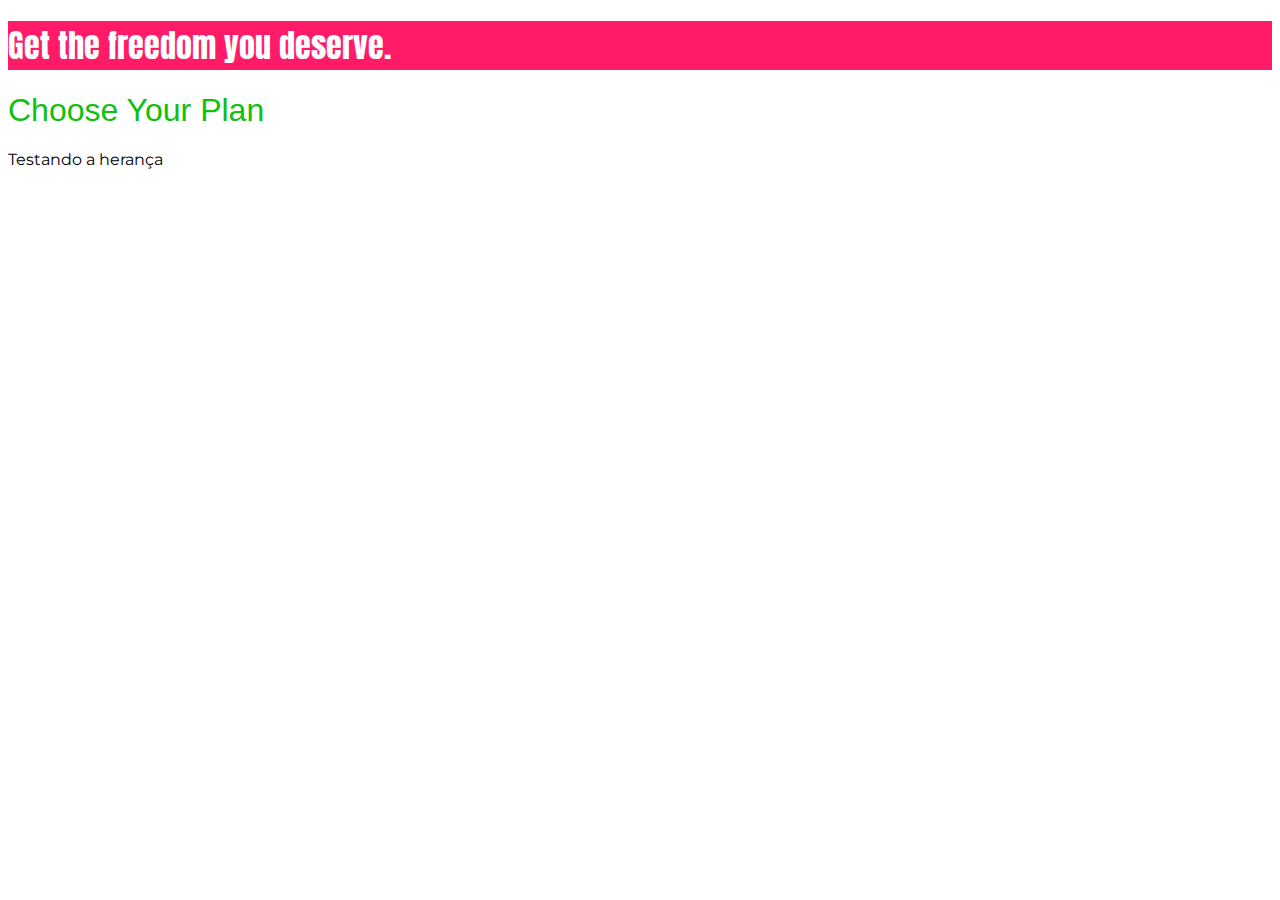
<file: basics-02/index.html>
<!DOCTYPE html>
<html lang="en">

<head>
    <meta charset="UTF-8">
    <meta http-equiv="X-UA-Compatible" content="ie=edge">
    <title>uHost</title>
    <link rel="shortcut icon" href="favicon.png">
    <link rel="stylesheet" href="main.css">
</head>

<body>
    <main>
        <section id="product-overview">
            <h1>Get the freedom you deserve.</h1>
            
        </section>
        <section id="plans">
            <h1 class="section-title">Choose Your Plan</h1>
            <p>Testando a herança</p>
        </section>
    </main>
</body>

</html>
</file>
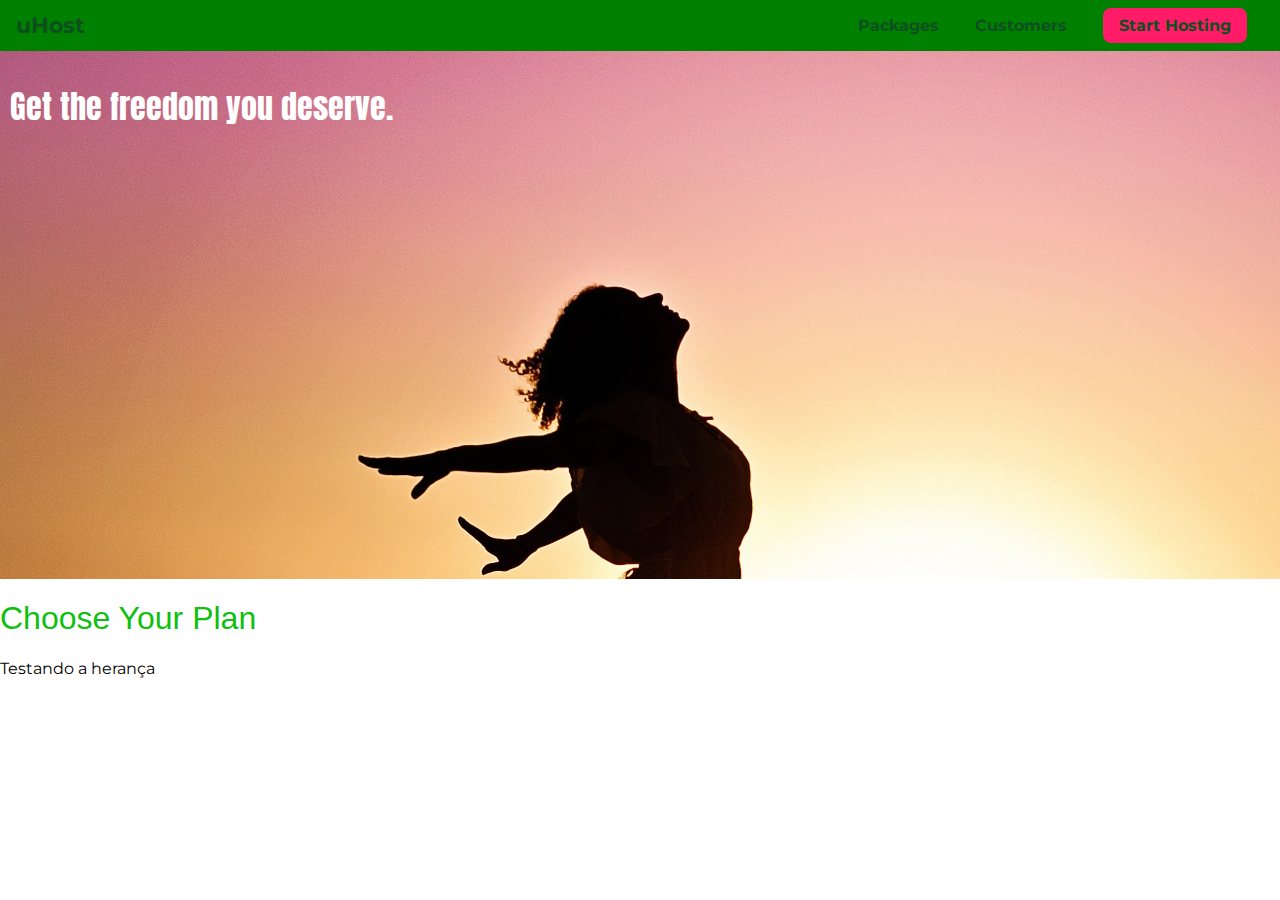
<file: basics-03/index.html>
<!DOCTYPE html>
<html lang="en">

<head>
    <meta charset="UTF-8">
    <meta http-equiv="X-UA-Compatible" content="ie=edge">
    <title>uHost</title>
    <link rel="shortcut icon" href="favicon.png">
    <link rel="stylesheet" href="main.css">
</head>

<body>
    <header class="main-header">
        <div>
            <a href="index.html" class="main-header__brand">
                uHost
            </a>
        </div>
        <nav class="main-nav">
            <ul class="main-nav__items">
                <li class="main-nav__item">
                    <a href="packages/index.html">Packages</a>
                </li>
                <li class="main-nav__item">
                    <a href="customers/index.html">Customers</a>
                </li>
                <li class="main-nav__item main-nav__item--cta">
                    <a href="start-hosting/index.html">Start Hosting</a>
                </li>
            </ul>
        </nav>
    </header>
    <main>
        <section id="product-overview">
            <h1>Get the freedom you deserve.</h1>
            
        </section>
        <section id="plans">
            <h1 class="section-title">Choose Your Plan</h1>
            <p>Testando a herança</p>
        </section>
    </main>
</body>

</html>
</file>
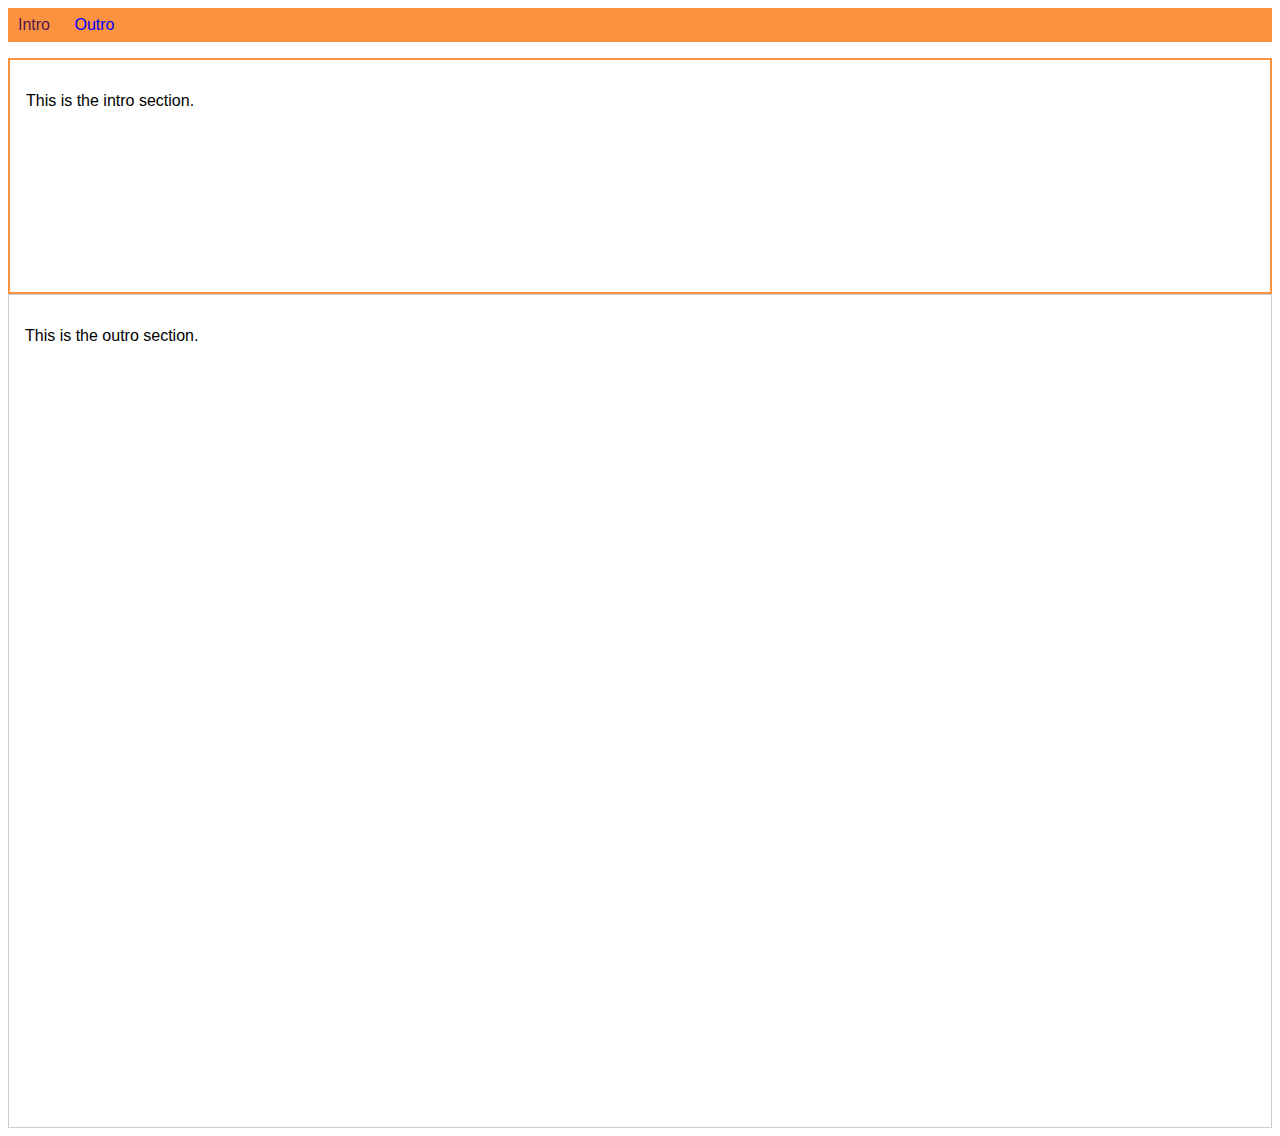
<file: basics-04/more-on-selectors-1-start-code/index.html>
<!DOCTYPE html>
<html lang="en">

<head>
    <meta charset="UTF-8">
    <meta name="viewport" content="width=device-width, initial-scale=1.0">
    <meta http-equiv="X-UA-Compatible" content="ie=edge">
    <title>CSS Course</title>
    <link rel="stylesheet" href="main.css">
</head>

<body>
    <nav>
        <a href="#intro" class="active">Intro</a>
        <a href="#outro">Outro</a>
    </nav>
    <section id="intro" class="main-section highlighted">
        <p>This is the intro section.</p>
    </section>
    <section id="outro" class="main-section">
        <p>This is the outro section.</p>
    </section>
</body>

</html>
</file>
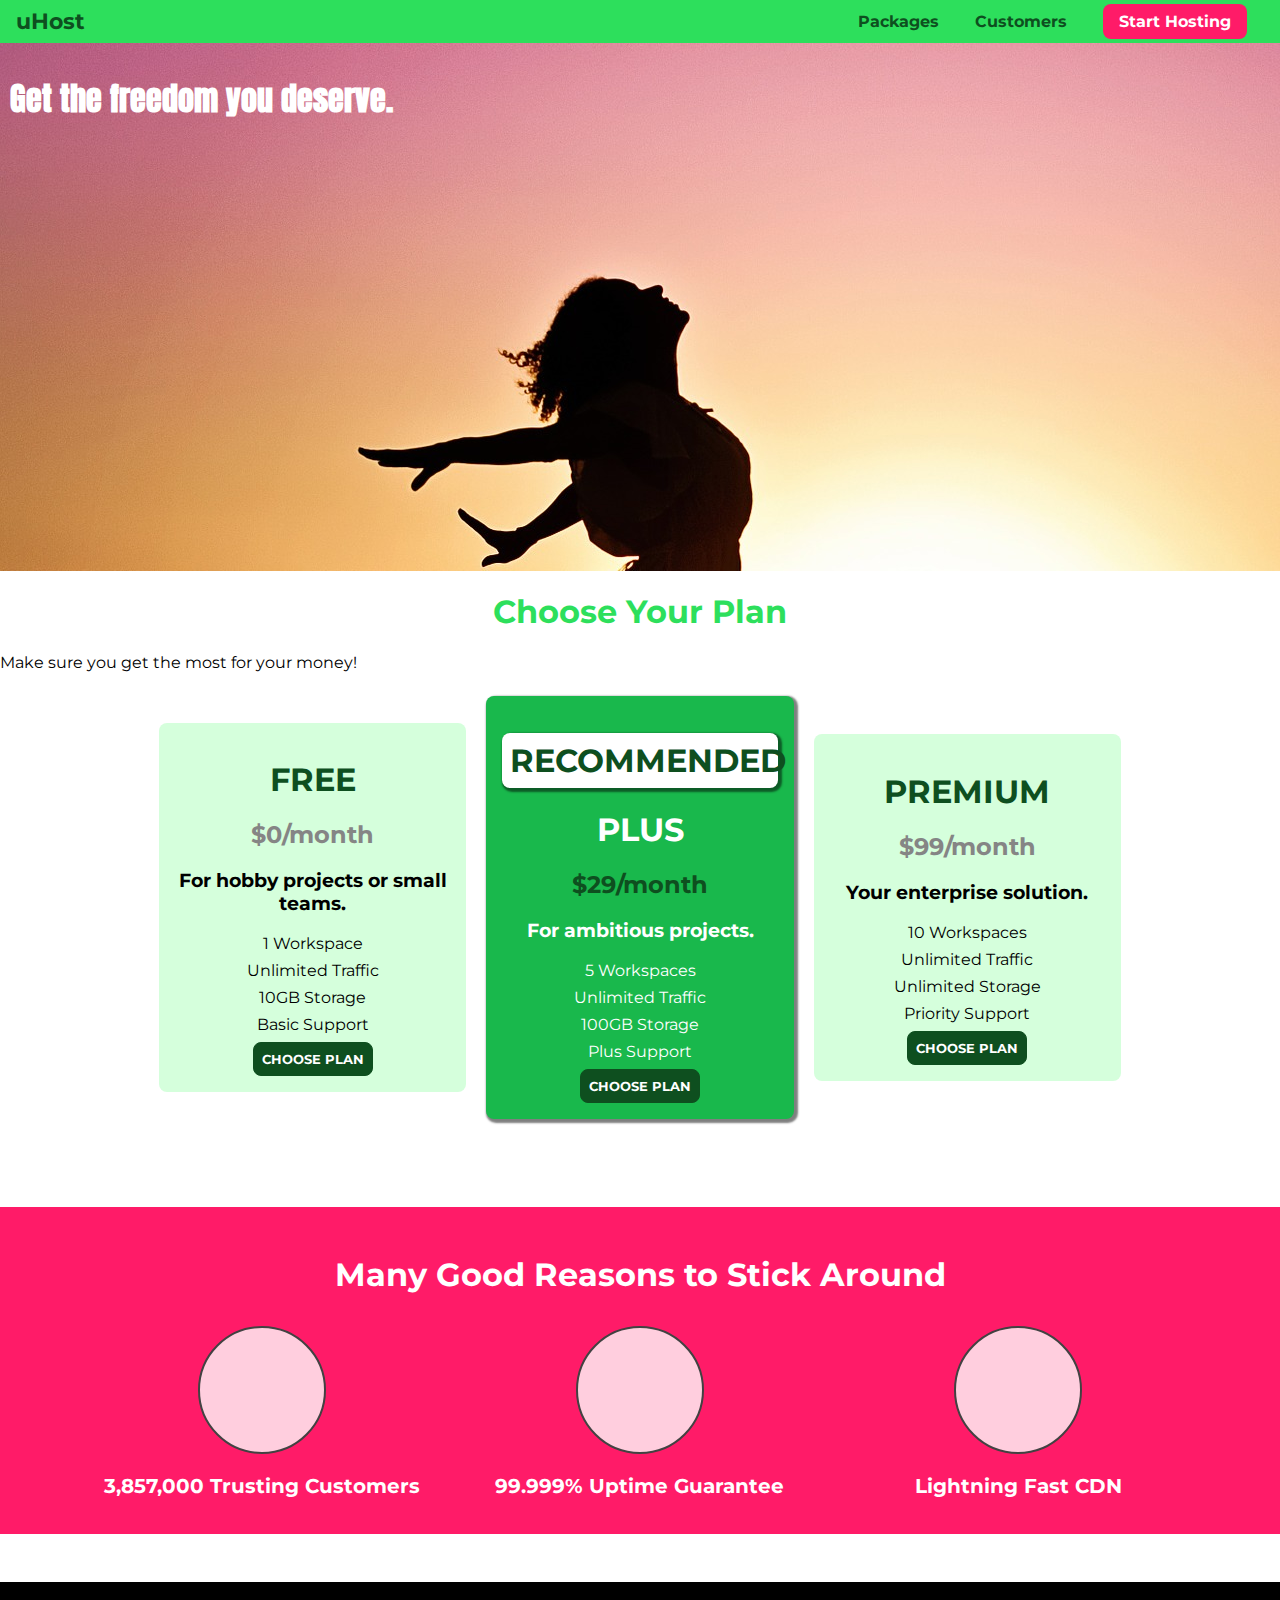
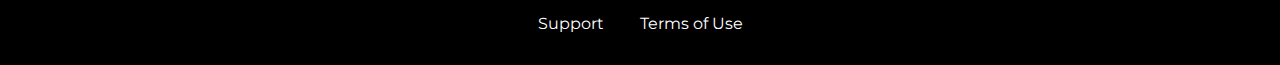
<file: basics-05/practicing-basics-01-adding-style-to-plans-starting-code/index.html>
<!DOCTYPE html>
<html lang="en">

<head>
    <meta charset="UTF-8">
    <meta http-equiv="X-UA-Compatible" content="ie=edge">
    <title>uHost</title>
    <link rel="shortcut icon" href="favicon.png">
    <link href="https://fonts.googleapis.com/css?family=Anton" rel="stylesheet">
    <link href="https://fonts.googleapis.com/css?family=Montserrat:400,700" rel="stylesheet">
    <link rel="stylesheet" href="shared.css">
    <link rel="stylesheet" href="main.css">
   
</head>

<body>
    <header class="main-header">
        <div>
            <a href="index.html" class="main-header__brand">
                uHost
            </a>
        </div>
        <nav class="main-nav">
            <ul class="main-nav__items">
                <li class="main-nav__item">
                    <a href="packages/index.html">Packages</a>
                </li>
                <li class="main-nav__item">
                    <a href="customers/index.html">Customers</a>
                </li>
                <li class="main-nav__item main-nav__item--cta">
                    <a href="start-hosting/index.html">Start Hosting</a>
                </li>
            </ul>
        </nav>
    </header>
    <main>
        <section id="product-overview">
            <h1>Get the freedom you deserve.</h1>
        </section>
        <section id="plans">
            <h1 class="section-title">Choose Your Plan</h1>
            <p>Make sure you get the most for your money!</p>
            <div class="plan__list">
                <article class="plan">
                    <h1>FREE</h1>
                    <h2>$0/month</h2>
                    <h3>For hobby projects or small teams.</h3>
                    <ul class="plan__features">
                        <li>1 Workspace</li>
                        <li>Unlimited Traffic</li>
                        <li>10GB Storage</li>
                        <li>Basic Support</li>
                    </ul>
                    <div>
                        <button class="button">CHOOSE PLAN</button>
                    </div>
                </article>
                <article class="plan plan--highlighted">
                    <h1 class="plan__annotation">RECOMMENDED</h1>
                    <h1 class="plan__title">PLUS</h1>
                    <h2 class="plan__price">$29/month</h2>
                    <h3>For ambitious projects.</h3>
                    <ul class="plan__features">
                        <li>5 Workspaces</li>
                        <li>Unlimited Traffic</li>
                        <li>100GB Storage</li>
                        <li>Plus Support</li>
                    </ul>
                    <div>
                        <button  class="button">CHOOSE PLAN</button>
                    </div>
                </article>
                <article class="plan">
                    <h1>PREMIUM</h1>
                    <h2>$99/month</h2>
                    <h3>Your enterprise solution.</h3>
                    <ul class="plan__features">
                        <li>10 Workspaces</li>
                        <li>Unlimited Traffic</li>
                        <li>Unlimited Storage</li>
                        <li>Priority Support</li>
                    </ul>
                    <div>
                        <button class="button">CHOOSE PLAN</button>
                    </div>
                </article>
            </div>
        </section>
        <section id="key-features">
            <h1 class="section-title">Many Good Reasons to Stick Around</h1>
            <ul class="key-features__list">
                <li class="key-feature">
                    <div class="key-feature__image">

                    </div>
                    <p class="key-feature__description">3,857,000 Trusting Customers</p>
                </li>
                <li class="key-feature">
                    <div class="key-feature__image">

                    </div>
                    <p class="key-feature__description">99.999% Uptime Guarantee</p>
                </li>
                <li class="key-feature">
                    <div class="key-feature__image">

                    </div>
                    <p class="key-feature__description">Lightning Fast CDN</p>
                </li>
            </ul>
        </section>
    </main>
    <footer class="main-footer">
        <nav>
            <ul class="main-footer__links">
                <li class="main-footer__link">
                    <a href="#">Support</a>
                </li>
                <li class="main-footer__link">
                    <a href="#">Terms of Use</a>
                </li>
            </ul>
        </nav>
    </footer>
</body>

</html>
</file>
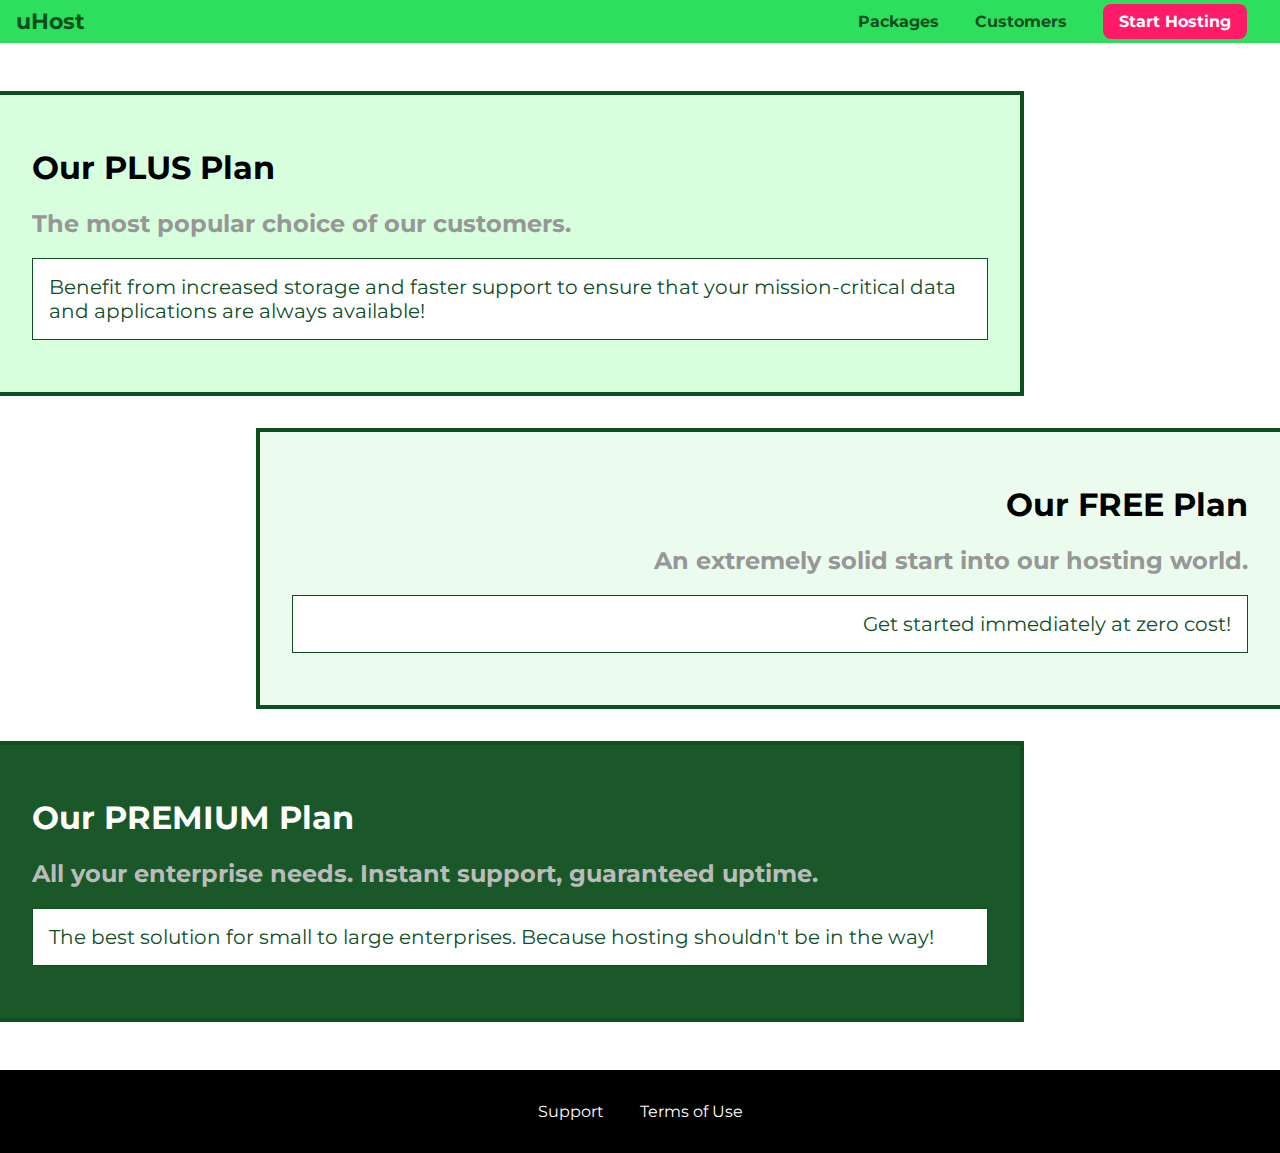
<file: basics-05/practicing-basics-01-adding-style-to-plans-starting-code/packages/index.html>
<!DOCTYPE html>
<html lang="en">

<head>
    <meta charset="UTF-8">
    <meta http-equiv="X-UA-Compatible" content="ie=edge">
    <title>uHost</title>
    <link rel="shortcut icon" href="favicon.png">
    
    <link rel="stylesheet" href="../shared.css">
    <link rel="stylesheet" href="packages.css">
</head>

<body>
    <header class="main-header">
        <div>
            <a href="../index.html" class="main-header__brand">
                uHost
            </a>
        </div>
        <nav class="main-nav">
            <ul class="main-nav__items">
                <li class="main-nav__item">
                    <a href="index.html">Packages</a>
                </li>
                <li class="main-nav__item">
                    <a href="../customers/index.html">Customers</a>
                </li>
                <li class="main-nav__item main-nav__item--cta">
                    <a href="../start-hosting/index.html">Start Hosting</a>
                </li>
            </ul>
        </nav>
    </header>
    <main>
        <section class="package" id="plus">
            <a href="#">
                <h1 class="package__title">Our PLUS Plan</h1>
                <h2 class="package__subtitle">The most popular choice of our customers.</h2>
                <p class="package__info">Benefit from increased storage and faster support to ensure that your mission-critical data and applications
                    are always available!</p>
            </a>
        </section>
        <section class="package" id="free">
            <a href="#">
                <h1 class="package__title">Our FREE Plan</h1>
                <h2 class="package__subtitle">An extremely solid start into our hosting world.</h2>
                <p class="package__info">Get started immediately at zero cost!</p>
            </a>
        </section>
        <div class="clearfix"></div>
        <section class="package" id="premium">
            <a href="#">
                <h1 class="package__title">Our PREMIUM Plan</h1>
                <h2 class="package__subtitle">All your enterprise needs. Instant support, guaranteed uptime. </h2>
                <p class="package__info">The best solution for small to large enterprises. Because hosting shouldn't be in the way!</p>
            </a>
        </section>
    </main>
    <footer class="main-footer">
        <nav>
            <ul class="main-footer__links">
                <li class="main-footer__link">
                    <a href="#">Support</a>
                </li>
                <li class="main-footer__link">
                    <a href="#">Terms of Use</a>
                </li>
            </ul>
        </nav>
    </footer>
</body>

</html>
</file>
<file: basics-02/main.css>
@import url('https://fonts.googleapis.com/css2?family=Anton&display=swap');
@import url('https://fonts.googleapis.com/css2?family=Anton&family=Montserrat:ital,wght@0,100..900;1,100..900&display=swap');

body{
    font-family: "Montserrat", sans-serif;
    font-optical-sizing: auto;
    font-size: normal;
    
}


h1{
    color: white;
    font-family: "Anton", sans-serif;
    font-weight: 400;
    font-style: normal;
}

#product-overview {
    background: #ff1b68;
    
}

.section-title{
    color: rgb(15, 192, 15);
}

#product-overview h1{
    font-family: "Anton", sans-serif;
}

h1{

    font-family: sans-serif;
}
</file>
<file: basics-03/main.css>
@import url('https://fonts.googleapis.com/css2?family=Anton&display=swap');
@import url('https://fonts.googleapis.com/css2?family=Anton&family=Montserrat:ital,wght@0,100..900;1,100..900&display=swap');


* {
    box-sizing: border-box;
}

body{
    font-family: "Montserrat", sans-serif;
    font-optical-sizing: auto;
    font-size: normal;
    margin: 0px;
    
}


h1{
    color: white;
    font-family: "Anton", sans-serif;
    font-weight: 400;
    font-style: normal;
}

#product-overview {
    background: url("freedom.jpg");
    padding: 10px;
    width: 100%;
    height: 528px;
    
}

.section-title{
    color: rgb(15, 192, 15);
}

#product-overview h1{
    font-family: "Anton", sans-serif;
}

h1{
    font-family: sans-serif;
}


.main-header{
    width: 100%;
    background-color: green;
    padding: 8px 16px;
}

.main-header div{
    display: inline-block;
}

.main-nav{
    display: inline-block;
    text-align: right;
    width: calc(100% - 74px);
    vertical-align: middle;
}

.main-nav__items{
    margin: 0;
    padding: 0;
    list-style: none;

}

.main-nav__item{
    display: inline-block;
    margin: 0 16px;
}

.main-header__brand{
    color: #0e4f1f;
    text-decoration: none;
    font-weight: bold;
    font-size: 22px;
    vertical-align: middle;
}

.main-nav__item a{
    text-decoration: none;
    color: #0e4f1f;
    font-weight: bold;
    padding: 3px 0;
}

.main-nav__item a:hover,
.main-nav__item a:active{
    color: white;
    border-bottom: 5px solid white;
}

.main-nav__item--cta{
    color: white;
    background: #ff1b68;
    padding: 8px 16px;
    border-radius: 8px;
}

.main-nav__item--cta a:hover,
.main-nav__item--cta a:active{
    color: #ff1b68;
    background: white;
    border: none;
}
</file>
<file: basics-04/more-on-selectors-1-start-code/main.css>
body {
    font-family: sans-serif;
}

nav {
    margin-bottom: 16px;
    background: #fa923f;
    padding: 8px 0;
}

a {
    text-decoration: none;
    color: white;
    margin: 10px;
}

a.active{
    color: #521751;
}

a{
    color: blue;
}

.main-section {
    height: 800px;
    border: 1px solid #ccc;
    padding: 16px;
}

.highlighted{
    border: 2px solid #fa923f;
    height: 200px;
}
</file>
<file: basics-05/practicing-basics-01-adding-style-to-plans-starting-code/shared.css>
@import url('https://fonts.googleapis.com/css2?family=Anton&display=swap');
@import url('https://fonts.googleapis.com/css2?family=Anton&family=Montserrat:ital,wght@0,100..900;1,100..900&display=swap');
* {
    box-sizing: border-box;
}

body {
    font-family: 'Montserrat', sans-serif;
    margin: 0;
}

.main-header {
    width: 100%;
    background: #2ddf5c;
    padding: 8px 16px;
}

.main-header div {
    display: inline-block;
    vertical-align: middle;
}

.main-header__brand {
    color: #0e4f1f;
    text-decoration: none;
    font-weight: bold;
    font-size: 22px;
}

.main-nav {
    display: inline-block;
    text-align: right;
    width: calc(100% - 74px);
    vertical-align: middle;
}

.main-nav__items {
    margin: 0;
    padding: 0;
    list-style: none;
}

.main-nav__item {
    display: inline-block;
    margin: 0 16px;
}

.main-nav__item a {
    text-decoration: none;
    color: #0e4f1f;
    font-weight: bold;
    padding: 3px 0;
}

.main-nav__item a:hover,
.main-nav__item a:active {
    color: white;
    border-bottom: 5px solid white;
}

.main-nav__item--cta a {
    color: white;
    background: #ff1b68;
    padding: 8px 16px;
    border-radius: 8px;
}

.main-nav__item--cta a:hover,
.main-nav__item--cta a:active {
    color: #ff1b68;
    background: white;
    border: none;
}

.main-footer{
    background: black;
    padding: 32px;
    margin-top: 48px;
}

.main-footer__links{
    list-style: none;
    margin: 0;
    padding: 0;
    text-align: center;
}

.main-footer__link{
    display: inline-block;
    margin: 0 16px;
}

.main-footer__link a{
    color: white;
    text-decoration: none;
}

.main-footer__link a:hover,
.main-footer__link a:active {
    color: #ccc;
}
</file>
<file: basics-05/practicing-basics-01-adding-style-to-plans-starting-code/main.css>
/*
* {
    box-sizing: border-box;
}

body {
    font-family: 'Montserrat', sans-serif;
    margin: 0;
}
*/

#product-overview {
    background: url("freedom.jpg");
    width: 100%;
    height: 528px;
    padding: 10px;   
}

.section-title {
    color: #2ddf5c;
    text-align: center;
}

#product-overview h1 {
    color: white;
    font-family: 'Anton', sans-serif;
}


.plan__list{
    width: 80%;
    margin: auto;
    text-align: center;
}

.plan{
    background: #d5ffdc;
    text-align: center;
    padding: 16px;
    margin: 8px;
    display: inline-block;
    width: 30%;
    vertical-align: middle;
    border-radius: 8px;
}

.plan--highlighted{
    background: #19b84c;
    color: white;
    box-shadow: 2px 2px 2px 2px rgba(0, 0, 0, 0.5);
}

.plan__annotation{
    background: white;
    color: #19b84c;
    padding: 8px;
    box-shadow: 2px 2px 2px 2px rgba(0, 0, 0, 0.5);
    border-radius: 8px;
}

.plan h1{
    color: #0e4f1f;
}

.plan h2{
    color: #858585;
}

.plan--highlighted .plan__title{
    color: white;
}

.plan--highlighted .plan__price{
    color: #0e4f1f;
}

.plan__features{
    list-style: none;
    margin: 0;
    padding: 0;
}

.plan__features li{
    margin: 8px 0;
}


.button{
    background: #0e4f1f;
    color: white;
    font-family: inherit;
    border: 1.5px solid #0e4f1f;
    padding: 8px;
    border-radius: 8px;
    font-weight: bold;
    cursor: pointer;
}


.button:hover, .button:active{
    background: white;
    color: #0e4f1f;
}

#key-features{
    background: #ff1b68;
    margin-top: 80px;
    padding: 16px;
}

#key-features .section-title{
    color: white;
    margin: 32px;
}

.key-features__list{
    list-style: none;
    margin: 0;
    padding: 0;
    text-align: center;
}

.key-feature{
    display: inline-block;
    width: 30%;
    vertical-align: top;
}

.key-feature__image{
    background: #ffcede;
    width: 128px;
    height: 128px;
    border: 2px solid #424242;
    border-radius: 50%;
    margin: auto;
}

.key-feature__description{
    text-align: center;
    font-weight: bold;
    color: white;
    font-size: 20px;
}

/* h1 {
    font-family: sans-serif;
} */

/*Navegação, topo*/
</file>
<file: basics-05/practicing-basics-01-adding-style-to-plans-starting-code/packages/packages.css>
main{
    padding-top: 32px;
}

.package{
    width: 80%;
    margin: 16px 0;
    border: 4px solid #0e4f1f;
    border-left: none;
}

.package:hover,
.package:active {
    box-shadow: 2px 2px 4px rgba(0,0,0,0.5);
    border-color: #ff5454;
    /* border-color: #ff5454 !important; */
}

.package a{
    text-decoration: none;
    color: inherit;
    display: block;
    padding: 32px;
}

.package__subtitle {
    color: #979797;
}

.package__info {
    padding: 16px;
    border: 1px solid #0e4f1f;
    font-size: 20px;
    color: #0e4f1f;
    background: white;
}

.clearfix{
    clear: both;
}


#plus {
    background: rgba(213, 255, 220, 0.95);
}

#free {
    background: rgba(234, 252, 237, 0.95);
    float: right;
    border-right: none;
    border-left: 4px solid #0e4f1f;
    text-align: right;
}

#free:hover,
#free:active {
    border-left-color: #ff5454;
}


#premium {
    background: rgba(14, 79, 31, 0.95);
}

#premium .package__title {
    color: white;
}

#premium .package__subtitle {
    color: #bbb;
}
</file>
